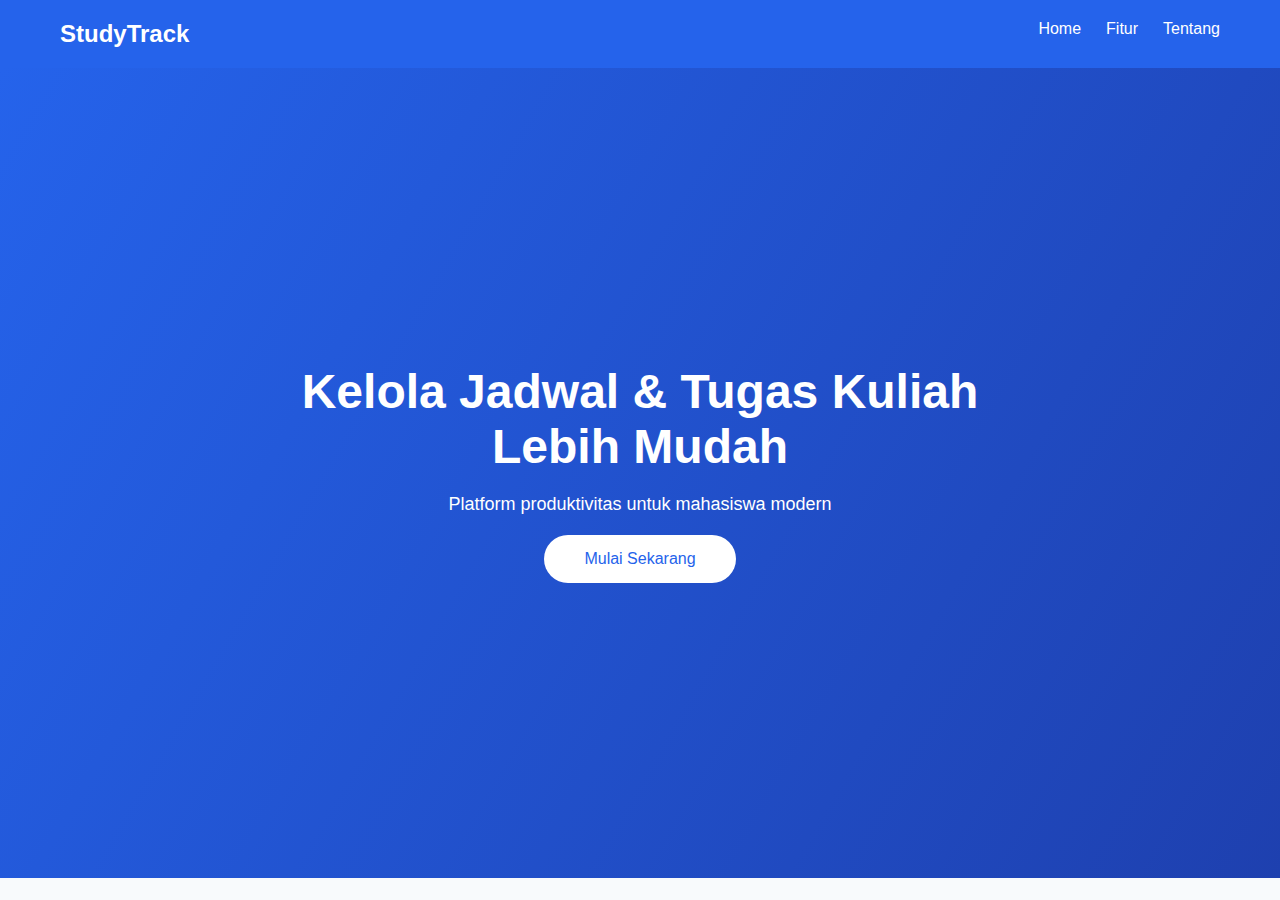
<file: index.html>
<!DOCTYPE html>
<html lang="id">
<head>
<meta charset="UTF-8">
<title>StudyTrack</title>
<link rel="stylesheet" href="style.css">
</head>
<body>

<nav>
    <h2>StudyTrack</h2>
    <ul>
        <li><a href="index.html">Home</a></li>
        <li><a href="features.html">Fitur</a></li>
        <li><a href="about.html">Tentang</a></li>
    </ul>
</nav>

<header class="hero">
    <h1>Kelola Jadwal & Tugas Kuliah Lebih Mudah</h1>
    <p>Platform produktivitas untuk mahasiswa modern</p>
    <a href="features.html" class="btn">Mulai Sekarang</a>
</header>

</body>
</html>
</file>
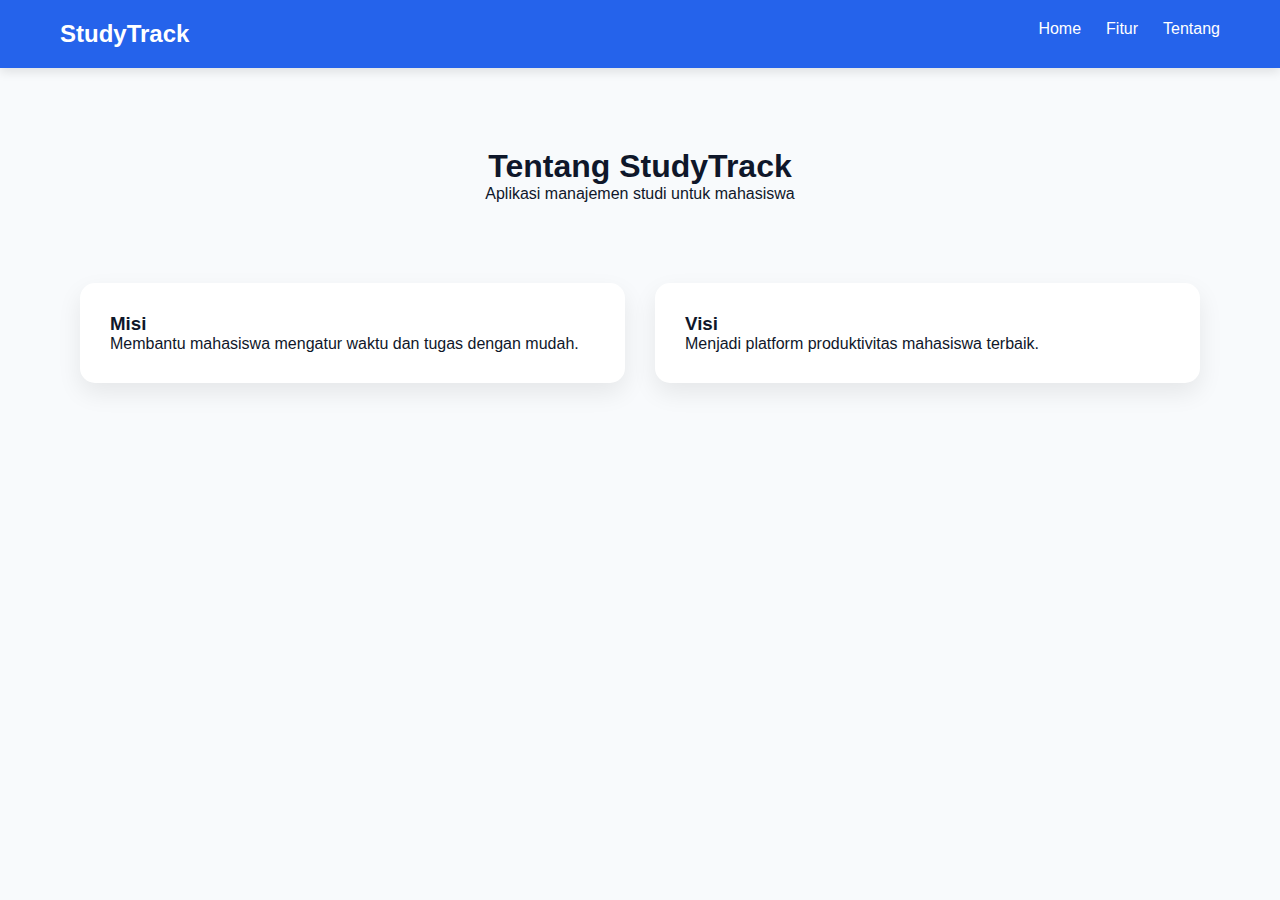
<file: about.html>
<!DOCTYPE html>
<html lang="id">
<head>
<meta charset="UTF-8">
<title>Tentang</title>
<link rel="stylesheet" href="style.css">
</head>
<body>

<nav>
    <h2>StudyTrack</h2>
    <ul>
        <li><a href="index.html">Home</a></li>
        <li><a href="features.html">Fitur</a></li>
        <li><a href="about.html">Tentang</a></li>
    </ul>
</nav>

<section class="page-header">
    <h1>Tentang StudyTrack</h1>
    <p>Aplikasi manajemen studi untuk mahasiswa</p>
</section>

<section class="about">
    <div class="about-box">
        <h3>Misi</h3>
        <p>Membantu mahasiswa mengatur waktu dan tugas dengan mudah.</p>
    </div>
    <div class="about-box">
        <h3>Visi</h3>
        <p>Menjadi platform produktivitas mahasiswa terbaik.</p>
    </div>
</section>

</body>
</html>
</file>
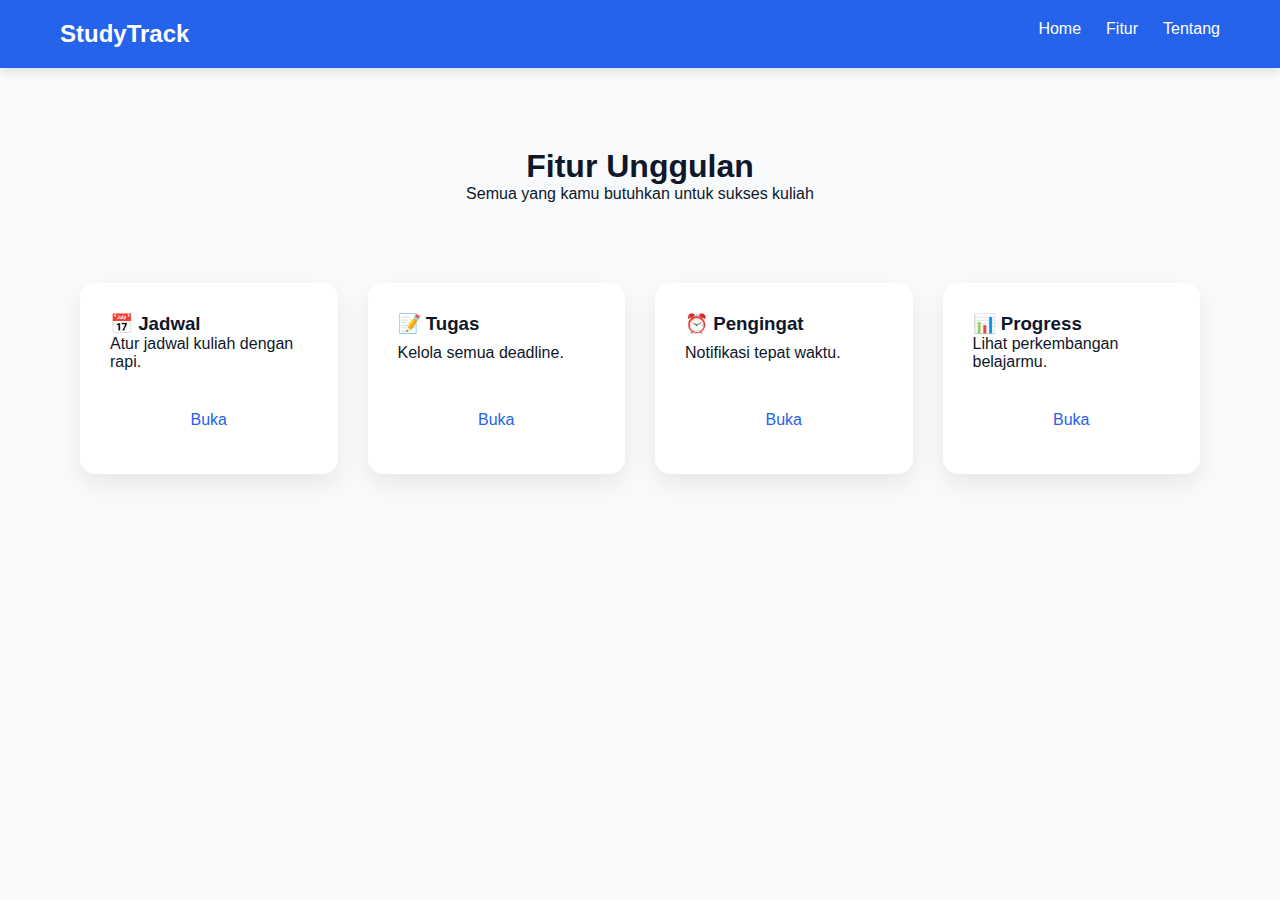
<file: features.html>
<!DOCTYPE html>
<html lang="id">
<head>
<meta charset="UTF-8">
<title>Fitur</title>
<link rel="stylesheet" href="style.css">
</head>
<body>

<nav>
    <h2>StudyTrack</h2>
    <ul>
        <li><a href="index.html">Home</a></li>
        <li><a href="features.html">Fitur</a></li>
        <li><a href="about.html">Tentang</a></li>
    </ul>
</nav>

<section class="page-header">
    <h1>Fitur Unggulan</h1>
    <p>Semua yang kamu butuhkan untuk sukses kuliah</p>
</section>

<section class="features">
    <div class="card">
        <h3>📅 Jadwal</h3>
        <p>Atur jadwal kuliah dengan rapi.</p>
        <a href="tasks.html" class="btn">Buka</a>
    </div>
   <div class="card">
    <h3>📝 Tugas</h3>
    <p>Kelola semua deadline.</p>
    <a href="tasks.html" class="btn">Buka</a>
</div>
    <div class="card">
        <h3>⏰ Pengingat</h3>
        <p>Notifikasi tepat waktu.</p>
        <a href="tasks.html" class="btn">Buka</a>
    </div>
    <div class="card">
        <h3>📊 Progress</h3>
        <p>Lihat perkembangan belajarmu.</p>
        <a href="tasks.html" class="btn">Buka</a>
    
    </div>
</section>

</body>
</html>
</file>
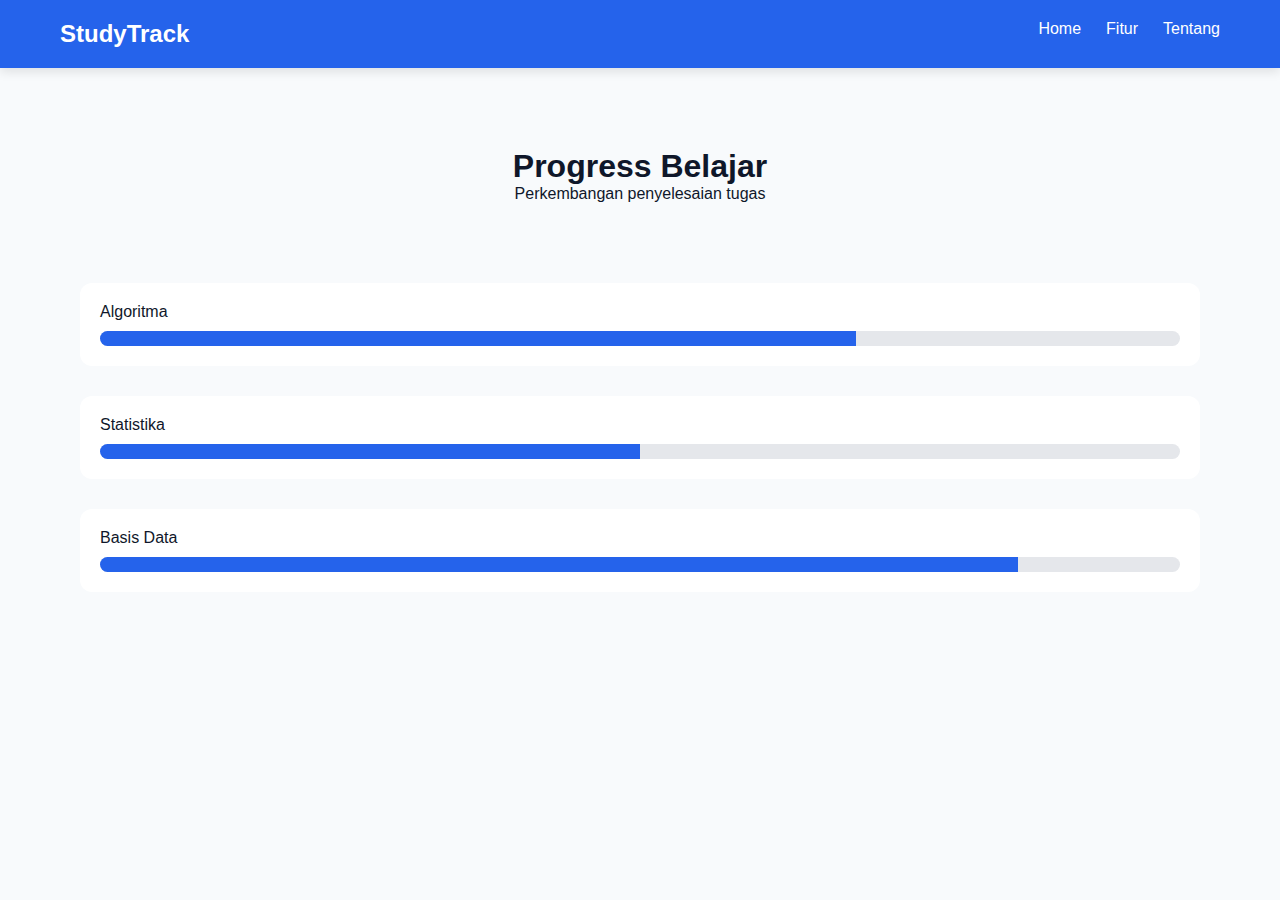
<file: progress.html>
<!DOCTYPE html>
<html lang="id">
<head>
<meta charset="UTF-8">
<title>Progress</title>
<link rel="stylesheet" href="style.css">
</head>
<body>

<nav>
    <h2>StudyTrack</h2>
    <ul>
        <li><a href="index.html">Home</a></li>
        <li><a href="features.html">Fitur</a></li>
        <li><a href="about.html">Tentang</a></li>
    </ul>
</nav>

<section class="page-header">
    <h1>Progress Belajar</h1>
    <p>Perkembangan penyelesaian tugas</p>
</section>

<section class="progress">
    <div class="progress-card">
        <p>Algoritma</p>
        <div class="bar"><div style="width:70%"></div></div>
    </div>
    <div class="progress-card">
        <p>Statistika</p>
        <div class="bar"><div style="width:50%"></div></div>
    </div>
    <div class="progress-card">
        <p>Basis Data</p>
        <div class="bar"><div style="width:85%"></div></div>
    </div>
</section>

</body>
</html>
</file>
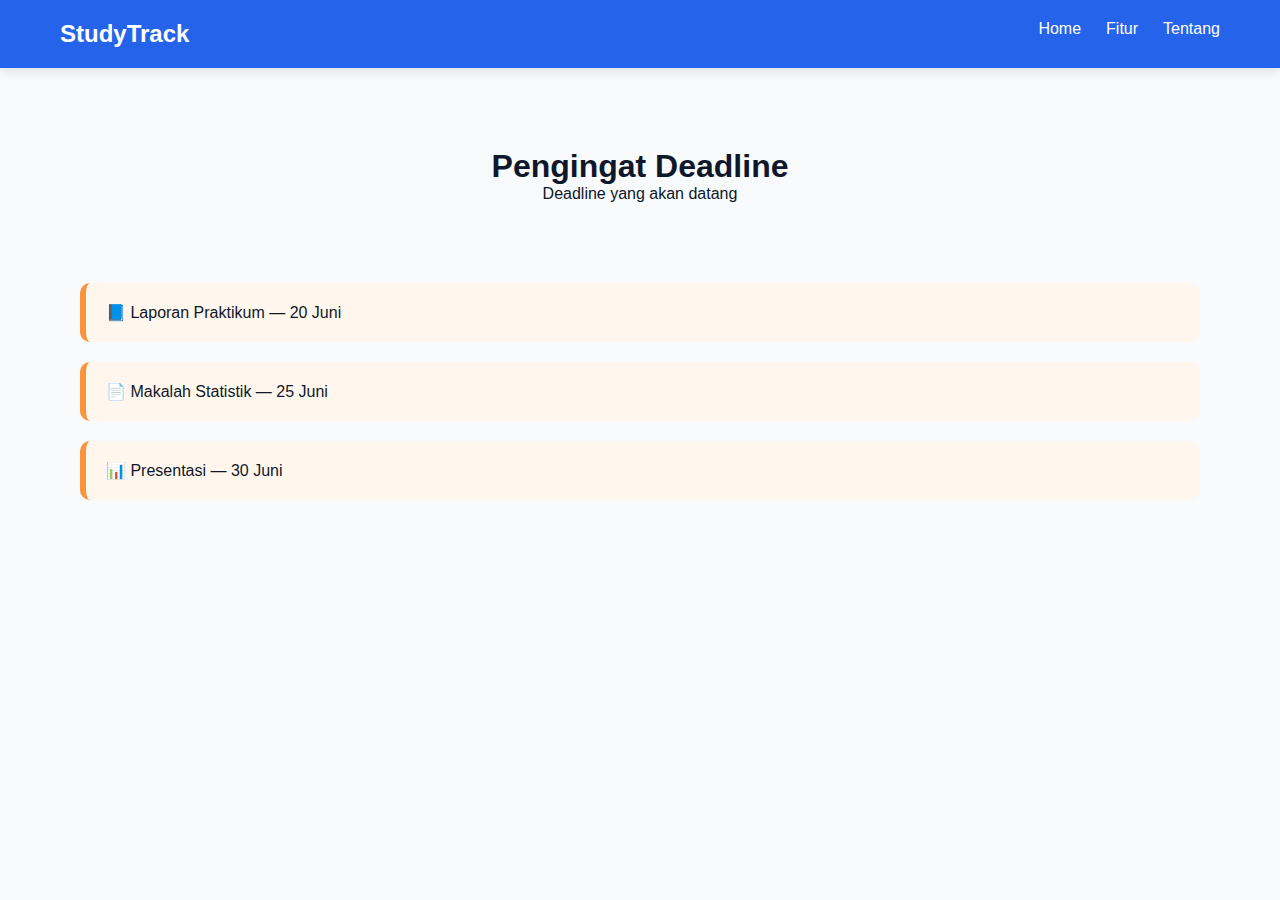
<file: reminder.html>
<!DOCTYPE html>
<html lang="id">
<head>
<meta charset="UTF-8">
<title>Pengingat</title>
<link rel="stylesheet" href="style.css">
</head>
<body>

<nav>
    <h2>StudyTrack</h2>
    <ul>
        <li><a href="index.html">Home</a></li>
        <li><a href="features.html">Fitur</a></li>
        <li><a href="about.html">Tentang</a></li>
    </ul>
</nav>

<section class="page-header">
    <h1>Pengingat Deadline</h1>
    <p>Deadline yang akan datang</p>
</section>

<section class="reminder">
    <div class="reminder-item">📘 Laporan Praktikum — 20 Juni</div>
    <div class="reminder-item">📄 Makalah Statistik — 25 Juni</div>
    <div class="reminder-item">📊 Presentasi — 30 Juni</div>
</section>

</body>
</html>
</file>
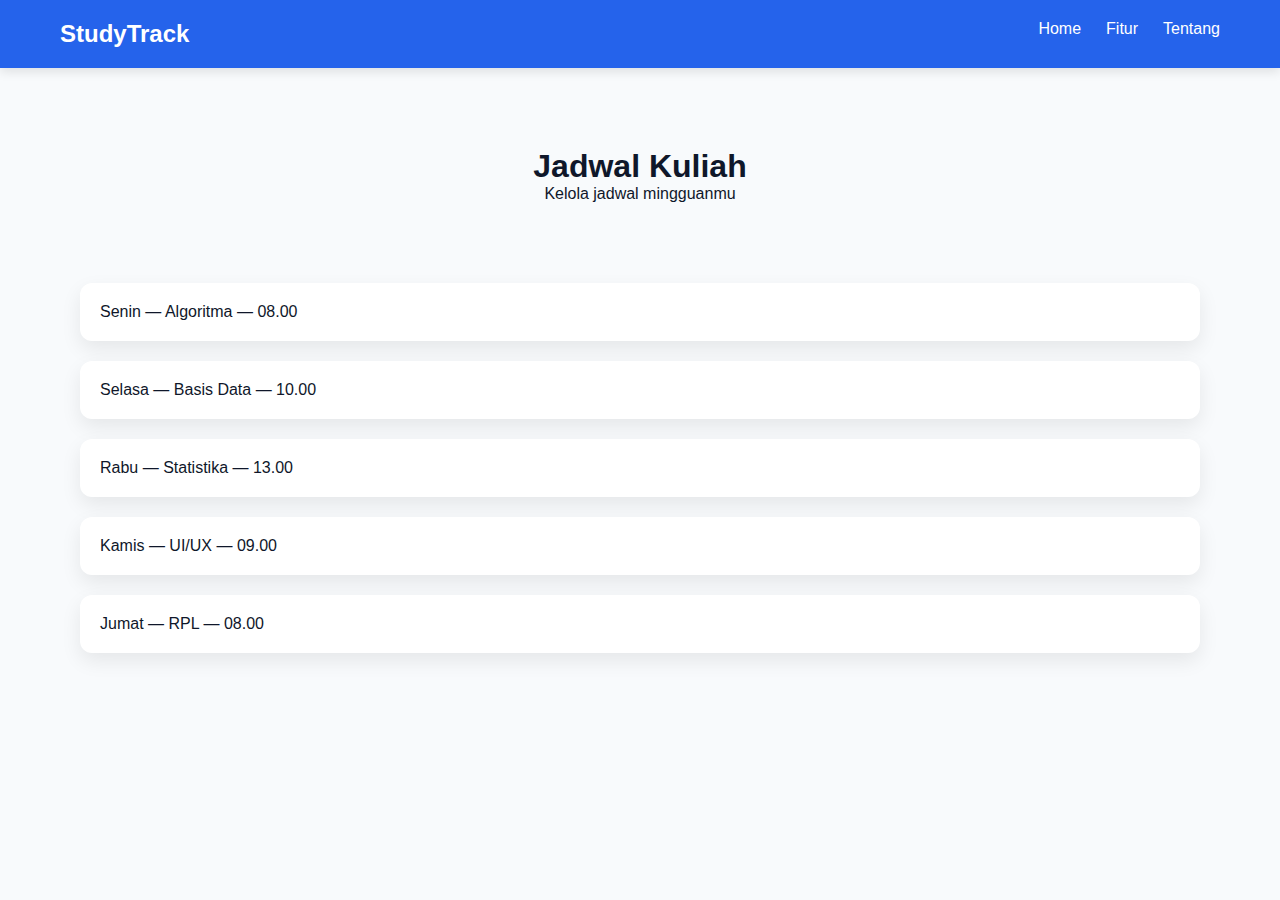
<file: schedule.html>
<!DOCTYPE html>
<html lang="id">
<head>
<meta charset="UTF-8">
<title>Jadwal Kuliah</title>
<link rel="stylesheet" href="style.css">
</head>
<body>

<nav>
    <h2>StudyTrack</h2>
    <ul>
        <li><a href="index.html">Home</a></li>
        <li><a href="features.html">Fitur</a></li>
        <li><a href="about.html">Tentang</a></li>
    </ul>
</nav>

<section class="page-header">
    <h1>Jadwal Kuliah</h1>
    <p>Kelola jadwal mingguanmu</p>
</section>

<section class="schedule">
    <div class="schedule-card">Senin — Algoritma — 08.00</div>
    <div class="schedule-card">Selasa — Basis Data — 10.00</div>
    <div class="schedule-card">Rabu — Statistika — 13.00</div>
    <div class="schedule-card">Kamis — UI/UX — 09.00</div>
    <div class="schedule-card">Jumat — RPL — 08.00</div>
</section>

</body>
</html>
</file>
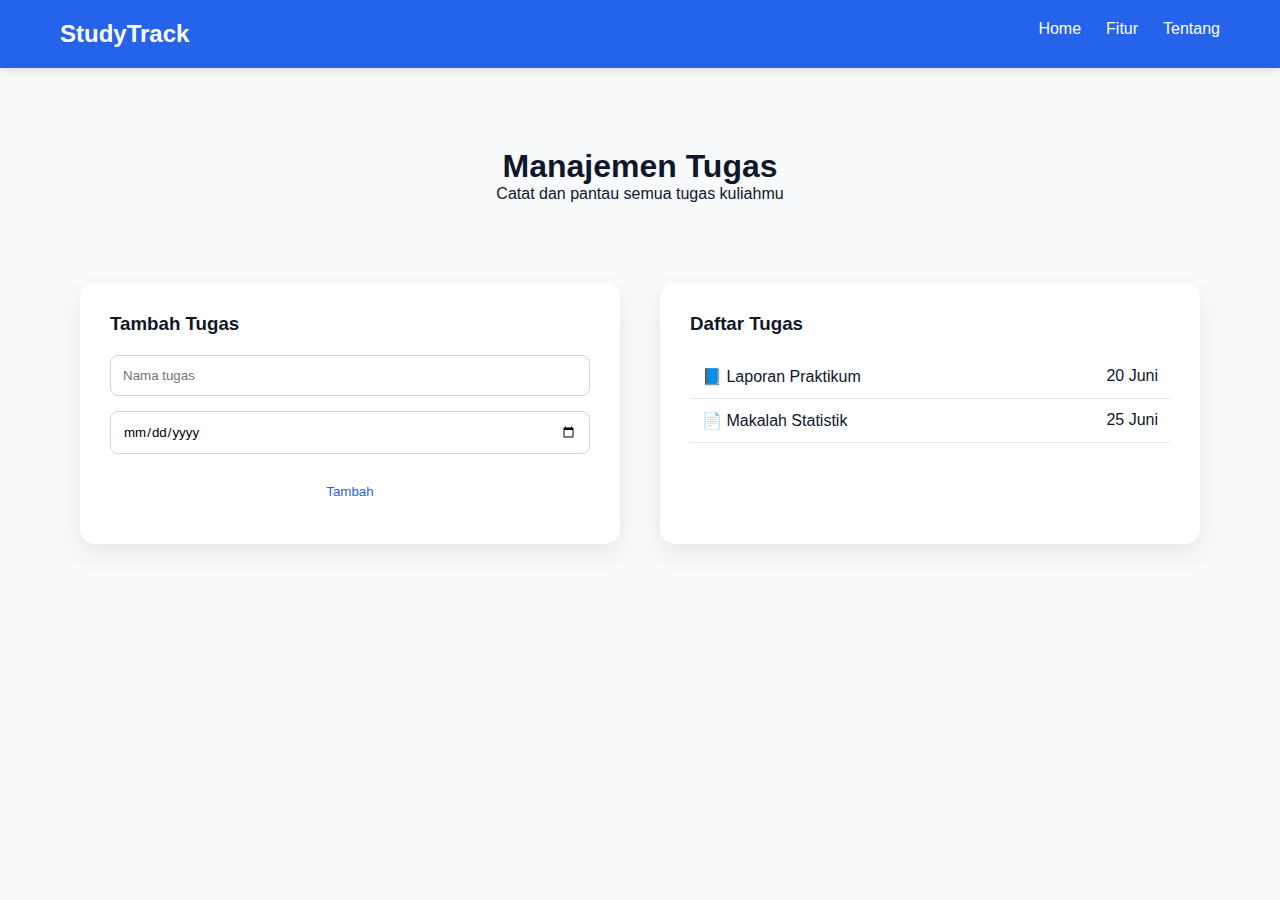
<file: tasks.html>
<!DOCTYPE html>
<html lang="id">
<head>
<meta charset="UTF-8">
<title>Manajemen Tugas</title>
<link rel="stylesheet" href="style.css">
</head>
<body>

<nav>
    <h2>StudyTrack</h2>
    <ul>
        <li><a href="index.html">Home</a></li>
        <li><a href="features.html">Fitur</a></li>
        <li><a href="about.html">Tentang</a></li>
    </ul>
</nav>

<section class="page-header">
    <h1>Manajemen Tugas</h1>
    <p>Catat dan pantau semua tugas kuliahmu</p>
</section>

<section class="task-container">

    <div class="task-form">
        <h3>Tambah Tugas</h3>
        <input type="text" placeholder="Nama tugas">
        <input type="date">
        <button class="btn">Tambah</button>
    </div>

    <div class="task-list">
        <h3>Daftar Tugas</h3>

        <div class="task-item">
            <span>📘 Laporan Praktikum</span>
            <span>20 Juni</span>
        </div>

        <div class="task-item">
            <span>📄 Makalah Statistik</span>
            <span>25 Juni</span>
        </div>

    </div>

</section>

</body>
</html>
</file>
<file: style.css>
* {
    margin: 0;
    padding: 0;
    box-sizing: border-box;
    font-family: 'Segoe UI', sans-serif;
}

body {
    background: #f8fafc;
    color: #0f172a;
}

/* NAVBAR */
nav {
    display: flex;
    justify-content: space-between;
    padding: 20px 60px;
    background: #2563eb;
    color: white;
    box-shadow: 0 4px 10px rgba(0,0,0,.1);
}

nav ul {
    list-style: none;
    display: flex;
    gap: 25px;
}

nav a {
    color: white;
    text-decoration: none;
}

nav a:hover {
    color: #bfdbfe;
}

/* HERO */
.hero {
    height: 90vh;
    background: linear-gradient(120deg,#2563eb,#1e40af);
    display: flex;
    flex-direction: column;
    justify-content: center;
    align-items: center;
    text-align: center;
    color: white;
    animation: fade 1.5s ease;
}

.hero h1 {
    font-size: 48px;
    max-width: 700px;
}

.hero p {
    margin: 20px 0;
    font-size: 18px;
}

.btn {
    background: white;
    color: #2563eb;
    padding: 15px 40px;
    border-radius: 30px;
    text-decoration: none;
    transition: .3s;
}

.btn:hover {
    transform: scale(1.05);
    background: #dbeafe;
}

/* HEADER */
.page-header {
    text-align: center;
    padding: 80px 20px 40px;
}

/* GRID */
.features, .about {
    display: grid;
    grid-template-columns: repeat(auto-fit,minmax(250px,1fr));
    gap: 30px;
    padding: 40px 80px;
}

/* CARD */
.card, .about-box {
    background: white;
    padding: 30px;
    border-radius: 15px;
    box-shadow: 0 10px 25px rgba(0,0,0,.08);
    transition: .3s;
}

.card:hover, .about-box:hover {
    transform: translateY(-10px);
    background: #eff6ff;
}

/* ANIMASI */
@keyframes fade {
    from { opacity: 0; transform: translateY(30px); }
    to { opacity: 1; transform: translateY(0); }
}
/* TASK PAGE */

.task-container {
    display: grid;
    grid-template-columns: 1fr 1fr;
    gap: 40px;
    padding: 40px 80px;
}

.task-form, .task-list {
    background: white;
    padding: 30px;
    border-radius: 15px;
    box-shadow: 0 10px 25px rgba(0,0,0,.08);
}

.task-form h3, .task-list h3 {
    margin-bottom: 20px;
}

.task-form input {
    width: 100%;
    padding: 12px;
    margin-bottom: 15px;
    border-radius: 8px;
    border: 1px solid #cbd5e1;
}

.task-form button {
    width: 100%;
    border: none;
    cursor: pointer;
}

.task-item {
    display: flex;
    justify-content: space-between;
    padding: 12px;
    border-bottom: 1px solid #e2e8f0;
}

.card {
    display: flex;
    flex-direction: column;
    justify-content: space-between;
}


.card .btn {
    margin-top: 25px;  
    align-self: center;
}
/* SCHEDULE */
.schedule {
    padding: 40px 80px;
    display: grid;
    gap: 20px;
}

.schedule-card {
    background: white;
    padding: 20px;
    border-radius: 12px;
    box-shadow: 0 8px 20px rgba(0,0,0,.08);
}

/* REMINDER */
.reminder {
    padding: 40px 80px;
    display: grid;
    gap: 20px;
}

.reminder-item {
    background: #fff7ed;
    padding: 20px;
    border-left: 6px solid #fb923c;
    border-radius: 10px;
}

/* PROGRESS */
.progress {
    padding: 40px 80px;
    display: grid;
    gap: 30px;
}

.progress-card {
    background: white;
    padding: 20px;
    border-radius: 12px;
}

.bar {
    background: #e5e7eb;
    height: 15px;
    border-radius: 10px;
    overflow: hidden;
    margin-top: 10px;
}

.bar div {
    height: 100%;
    background: #2563eb;
}
</file>
